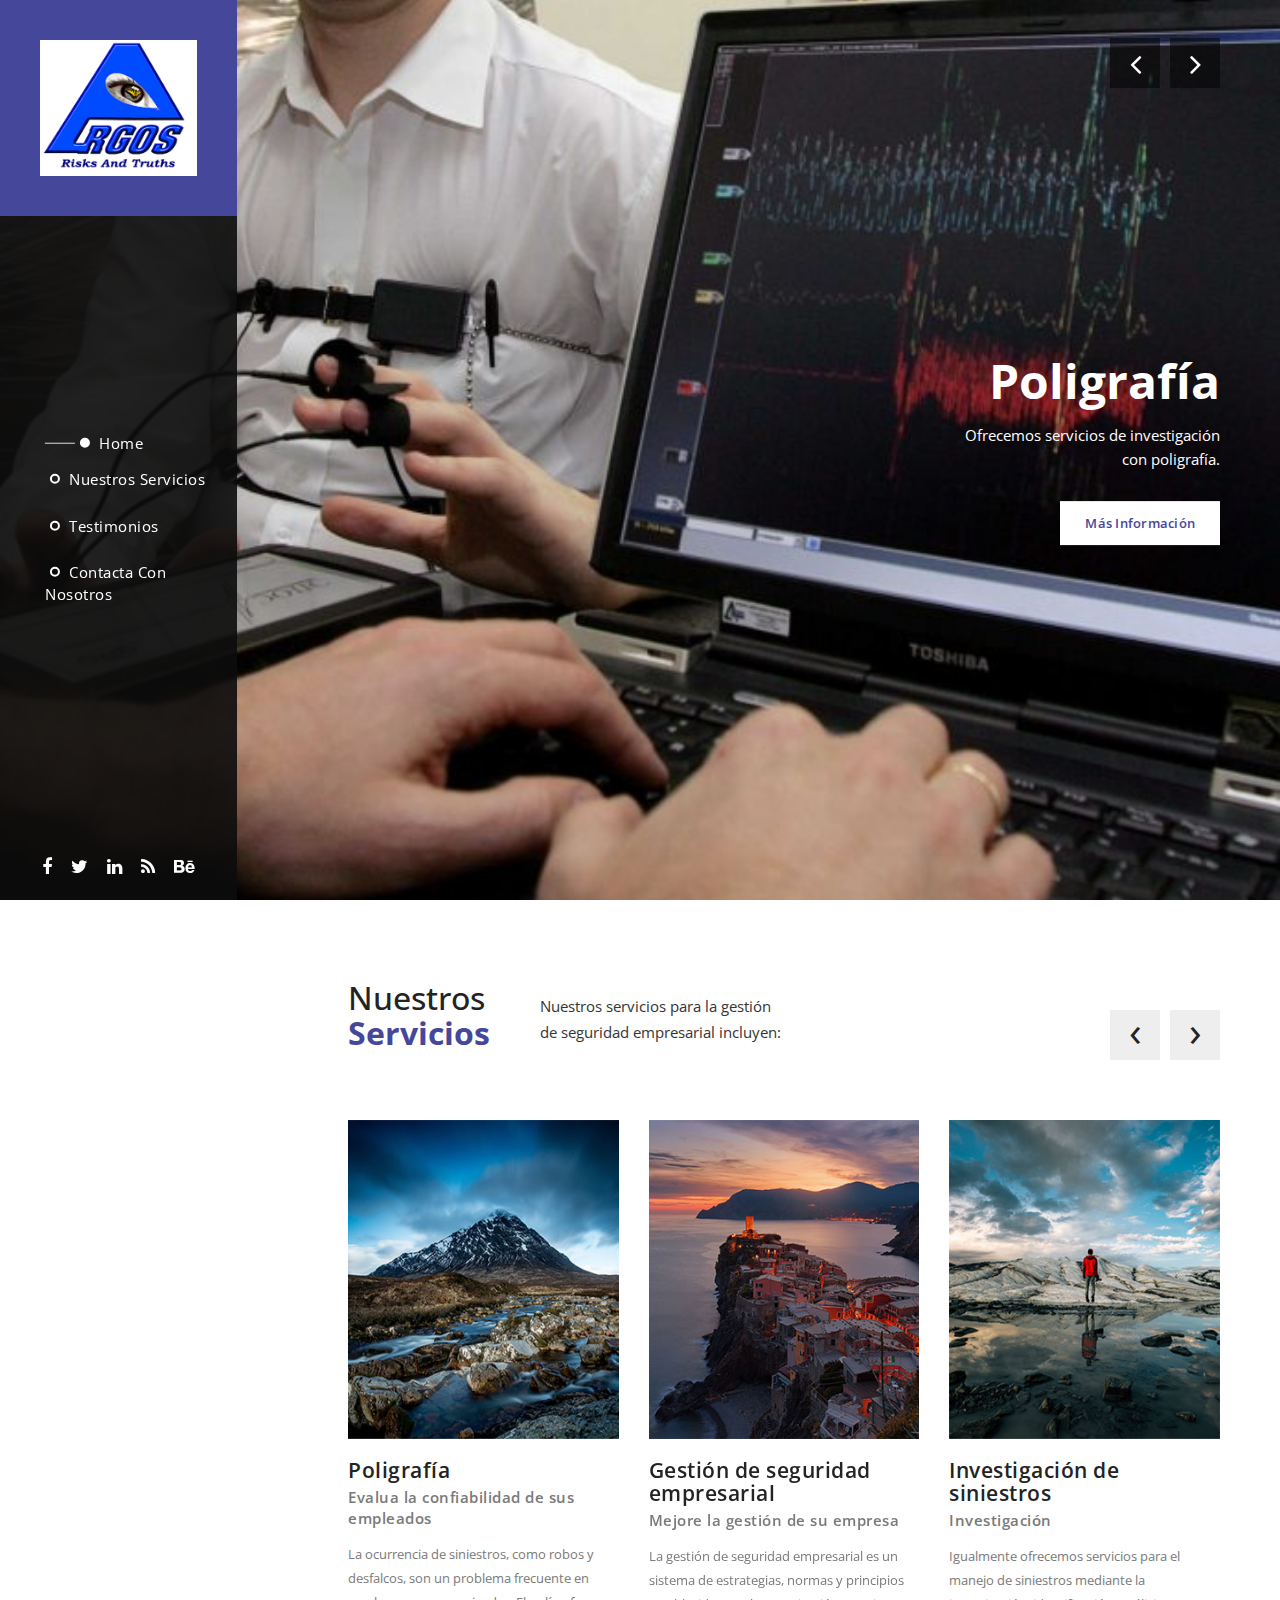
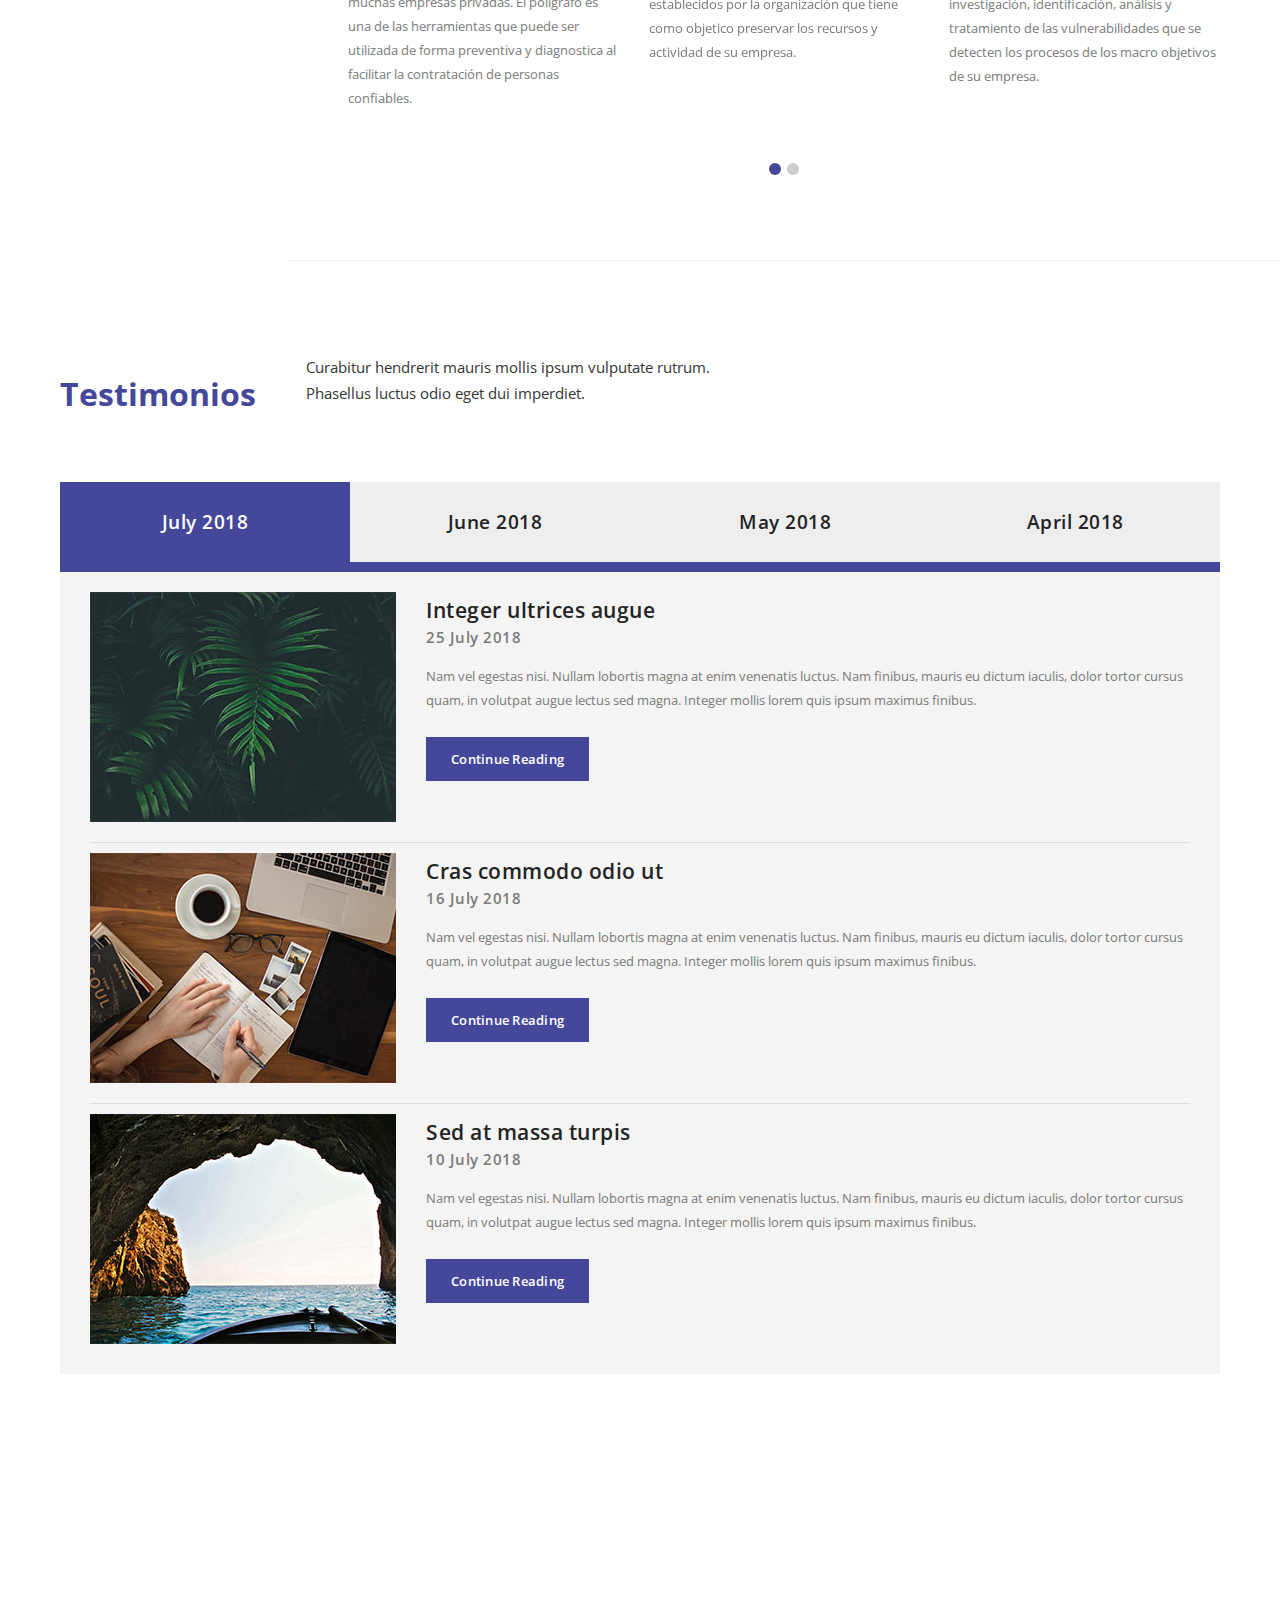
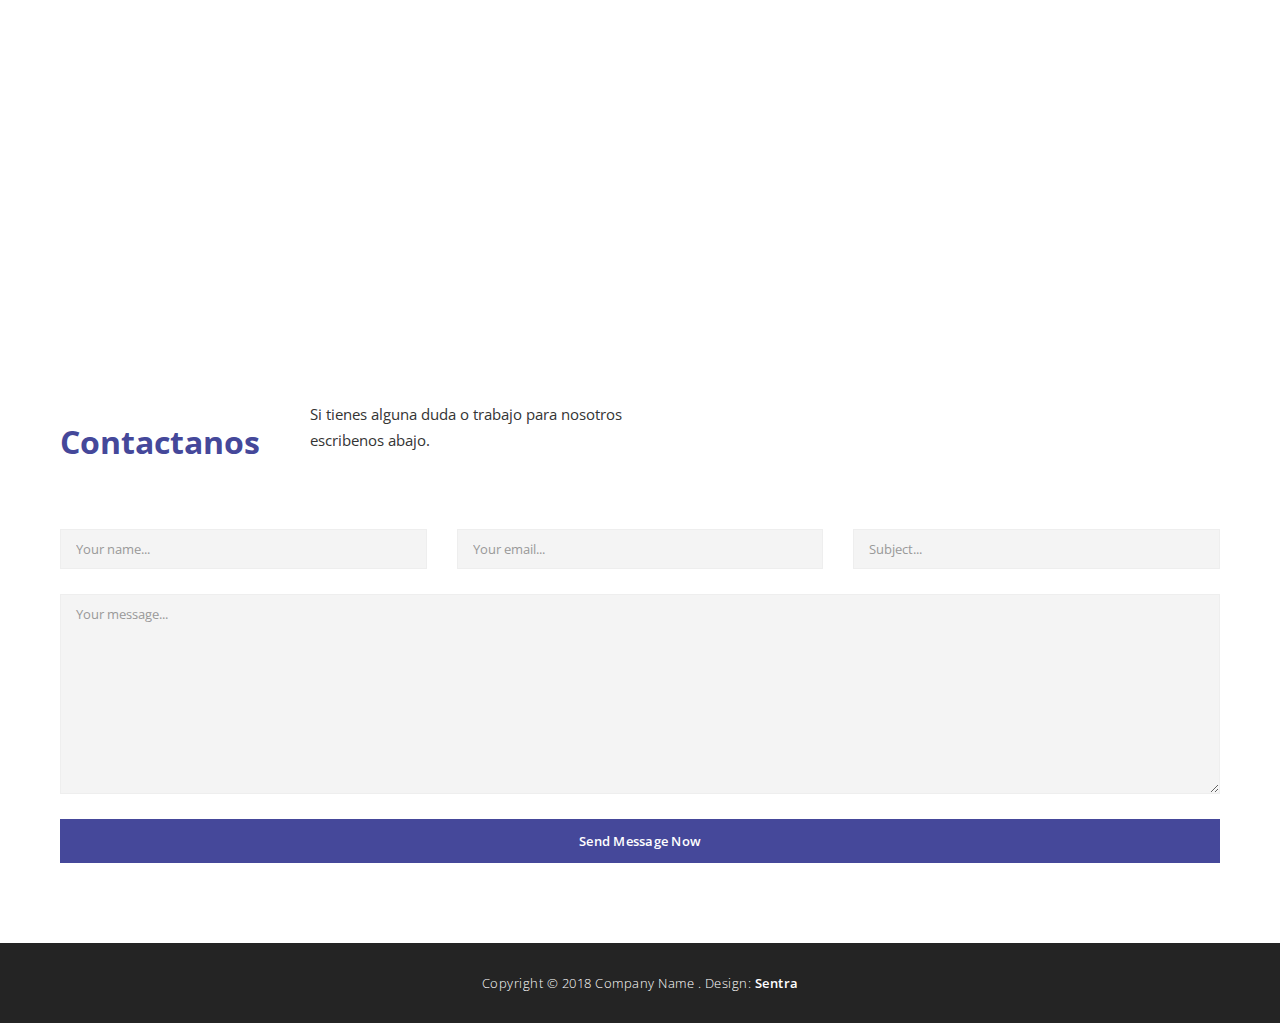
<file: index.html>
<!DOCTYPE html>
<html>
    <head>
        <meta charset="utf-8">
        <meta http-equiv="X-UA-Compatible" content="IE=edge,chrome=1">
        <title>Argos Panoptes</title>

<!--

The model I used for this site was found on: https://templatemo.com/tm-518-sentra

-->
        <meta name="description" content="">
        <meta name="viewport" content="width=device-width, initial-scale=1">
        <link rel="apple-touch-icon" href="apple-touch-icon.png">
        <link rel="stylesheet" href="css/bootstrap.min.css">
        <link rel="stylesheet" href="css/bootstrap-theme.min.css">
        <link rel="stylesheet" href="css/fontAwesome.css">
        <link rel="stylesheet" href="css/light-box.css">
        <link rel="stylesheet" href="css/owl-carousel.css">
        <link rel="stylesheet" href="css/templatemo-style.css">

        <link href="https://fonts.googleapis.com/css?family=Open+Sans:300,400,600,700,800" rel="stylesheet">

        <script src="js/vendor/modernizr-2.8.3-respond-1.4.2.min.js"></script>
    </head>

<body>

        <header class="nav-down responsive-nav hidden-lg hidden-md">
            <button type="button" id="nav-toggle" class="navbar-toggle" data-toggle="collapse" data-target="#main-nav">
                <span class="sr-only">Toggle navigation</span>
                <span class="icon-bar"></span>
                <span class="icon-bar"></span>
                <span class="icon-bar"></span>
            </button>
            <!--/.navbar-header-->
            <div id="main-nav" class="collapse navbar-collapse">
                <nav>
                    <ul class="nav navbar-nav">
                        <li><a href="#top">Home</a></li>
                        <li><a href="#featured">Nuestros servicios</a></li>
                        <li><a href="#blog">Nuestro portafolio</a></li>
                        <li><a href="#contact">Contactanos</a></li>
                    </ul>
                </nav>
            </div>
        </header>

        <div class="sidebar-navigation hidden-sm hidden-xs">
            <div class="logo">
                <img src="img/logok2.png" alt="Italian Trulli" class="img-responsivelogo">
            </div>
            <nav>
                <ul>
                        <a href="#top">
                            <span class="rect"></span>
                            <span class="circle"></span>
                            Home
                        </a>
                    </li>
                    <li>
                        <a href="#featured">
                            <span class="rect"></span>
                            <span class="circle"></span>
                            Nuestros servicios
                        </a>
                    </li>
                    <li>
                        <a href="#blog">
                            <span class="rect"></span>
                            <span class="circle"></span>
                            Testimonios
                        </a>
                    </li>
                    <li>
                        <a href="#contact">
                            <span class="rect"></span>
                            <span class="circle"></span>
                            Contacta con nosotros
                        </a>
                    </li>
                </ul>
            </nav>
            <ul class="social-icons">
                <li><a href="#"><i class="fa fa-facebook"></i></a></li>
                <li><a href="#"><i class="fa fa-twitter"></i></a></li>
                <li><a href="#"><i class="fa fa-linkedin"></i></a></li>
                <li><a href="#"><i class="fa fa-rss"></i></a></li>
                <li><a href="#"><i class="fa fa-behance"></i></a></li>
            </ul>
        </div>

        <!-- HOME SLIDER -->

        <div class="slider">
            <div class="Modern-Slider content-section" id="top">
                <!-- Item -->
                <div class="item item-1">
                    <div class="img-fill">
                    <div class="image"></div>
                    <div class="info">
                        <div>
                          <h1>Poligrafía</h1>
                          <p>Ofrecemos servicios de investigación
                          	<br>con poligrafía.</p>
                          <div class="white-button button">
                              <a href="#featured">Más información</a>
                          </div>
                        </div>
                        </div>
                    </div>
                </div>

                <!-- // Item -->
                <!-- Item -->
                <div class="item item-2">
                    <div class="img-fill">
                        <div class="image"></div>
                        <div class="info">
                        <div>
                          <h1>Gestión de seguridad empresarial</h1>
                          <p>Mejore la seguridad general de su empresa.</p>

                          <div class="white-button button">
                              <a href="#featured">Más información</a>
                          </div>
                        </div>
                        </div>
                    </div>
                </div>
                <!-- // Item -->
                <!-- Item -->
                <div class="item item-3">
                    <div class="img-fill">
                        <div class="image"></div>
                        <div class="info">
                        <div>
                          <h1>Investigación de<br>siniestros</h1>
                          <p>Le ayudamos a resolver <br>su caso.</p>

                          <div class="white-button button">
                              <a href="#featured">Learn More</a>
                          </div>
                        </div>
                        </div>
                    </div>
                </div>

                <div class="item item-4">
                    <div class="img-fill">
                        <div class="image"></div>
                        <div class="info">
                        <div>
                          <h1>Consultorías en<br>seguridad física</h1>
                          <p>Identifique vulnerabilidades<br>físicas y electrónicas.</p>

                          <div class="white-button button">
                              <a href="#featured">Learn More</a>
                          </div>
                        </div>
                        </div>
                    </div>
                </div>
                <!-- // Item -->
            </div>

        </div>


        <div class="page-content">
            <section id="featured" class="content-section">
                <div class="section-heading">
                    <h1>Nuestros<br><em>Servicios</em></h1>
                    <p>Nuestros servicios para la gestión
                    <br>de seguridad empresarial incluyen:</p>
                </div>
                <div class="section-content">
                    <div class="owl-carousel owl-theme">
                        <div class="item">
                            <div class="image">
                                <img src="img/featured_1.jpg" alt="">
                                <div class="featured-button button">
                                    <a href="#projects">Más información</a>
                                </div>
                            </div>
                            <div class="text-content">
                                <h4>Poligrafía</h4>
                                <span>Evalua la confiabilidad de sus empleados</span>
                                <p> La ocurrencia de siniestros, como robos y desfalcos, son un problema frecuente en muchas empresas privadas. El polígrafo es una de las herramientas que puede ser utilizada de forma preventiva y diagnostica al facilitar la contratación de personas confiables.</p>
                            </div>
                        </div>
                        <div class="item">
                            <div class="image">
                                <img src="img/featured_2.jpg" alt="">
                                <div class="featured-button button">
                                    <a href="#projects">Más información</a>
                                </div>
                            </div>
                            <div class="text-content">
                                <h4>Gestión de seguridad empresarial</h4>
                                <span>Mejore la gestión de su empresa</span>
                                <p> La gestión de seguridad empresarial es un sistema de estrategias, normas y principios establecidos por la organización que tiene como objetico preservar los recursos y actividad de su empresa.</p>
                            </div>
                        </div>
                        <div class="item">
                            <div class="image">
                                <img src="img/featured_3.jpg" alt="">
                                <div class="featured-button button">
                                    <a href="#projects">Más información</a>
                                </div>
                            </div>
                            <div class="text-content">
                                <h4>Investigación de siniestros</h4>
                                <span>Investigación</span>
                                <p>Igualmente ofrecemos servicios para el manejo de siniestros mediante la investigación, identificación, análisis y tratamiento de las vulnerabilidades que se detecten los procesos de los macro objetivos de su empresa.</p>
                            </div>
                        </div>
                        <div class="item">
                            <div class="image">
                                <img src="img/featured_3.jpg" alt="">
                                <div class="featured-button button">
                                    <a href="#projects">Más información</a>
                                </div>
                            </div>
                            <div class="text-content">
                                <h4>Consultorías en seguridad de planta</h4>
                                <span>Este más seguro</span>
                                <p>Consultorías relacionadas con la instalación de redes seguras, instalación de cámaras y detección de vulnerabilidades en la planta de su empresa.</p>
                            </div>
                        </div>

                        </div>
                    </div>
                </div>
            </section>

            <section id="blog" class="content-section">
                <div class="section-heading">
                    <h1><br><em>Testimonios</em></h1>
                    <p>Curabitur hendrerit mauris mollis ipsum vulputate rutrum.
                    <br>Phasellus luctus odio eget dui imperdiet.</p>
                </div>
                <div class="section-content">
                    <div class="tabs-content">
                        <div class="wrapper">
                            <ul class="tabs clearfix" data-tabgroup="first-tab-group">
                              <li><a href="#tab1" class="active">July 2018</a></li>
                              <li><a href="#tab2">June 2018</a></li>
                              <li><a href="#tab3">May 2018</a></li>
                              <li><a href="#tab4">April 2018</a></li>
                            </ul>
                            <section id="first-tab-group" class="tabgroup">
                                <div id="tab1">
                                    <ul>
                                        <li>
                                            <div class="item">
                                                <img src="img/blog_1.jpg" alt="">
                                                <div class="text-content">
                                                    <h4>Integer ultrices augue</h4>
                                                    <span>25 July 2018</span>
                                                    <p>Nam vel egestas nisi. Nullam lobortis magna at enim venenatis luctus. Nam finibus, mauris eu dictum iaculis, dolor tortor cursus quam, in volutpat augue lectus sed magna. Integer mollis lorem quis ipsum maximus finibus.</p>

                                                    <div class="accent-button button">
                                                        <a href="#contact">Continue Reading</a>
                                                    </div>
                                                </div>
                                            </div>
                                        </li>
                                        <li>
                                            <div class="item">
                                                <img src="img/blog_2.jpg" alt="">
                                                <div class="text-content">
                                                    <h4>Cras commodo odio ut</h4>
                                                    <span>16 July 2018</span>
                                                    <p>Nam vel egestas nisi. Nullam lobortis magna at enim venenatis luctus. Nam finibus, mauris eu dictum iaculis, dolor tortor cursus quam, in volutpat augue lectus sed magna. Integer mollis lorem quis ipsum maximus finibus.</p>

                                                    <div class="accent-button button">
                                                        <a href="#contact">Continue Reading</a>
                                                    </div>
                                                </div>
                                            </div>
                                        </li>
                                        <li>
                                            <div class="item">
                                                <img src="img/blog_3.jpg" alt="">
                                                <div class="text-content">
                                                    <h4>Sed at massa turpis</h4>
                                                    <span>10 July 2018</span>
                                                    <p>Nam vel egestas nisi. Nullam lobortis magna at enim venenatis luctus. Nam finibus, mauris eu dictum iaculis, dolor tortor cursus quam, in volutpat augue lectus sed magna. Integer mollis lorem quis ipsum maximus finibus.</p>

                                                    <div class="accent-button button">
                                                        <a href="#contact">Continue Reading</a>
                                                    </div>
                                                </div>
                                            </div>
                                        </li>
                                    </ul>
                                </div>
                                <div id="tab2">
                                    <ul>
                                        <li>
                                            <div class="item">
                                                <img src="img/blog_3.jpg" alt="">
                                                <div class="text-content">
                                                    <h4>Sed at massa turpis</h4>
                                                    <span>30 June 2018</span>
                                                    <p>Nam vel egestas nisi. Nullam lobortis magna at enim venenatis luctus. Nam finibus, mauris eu dictum iaculis, dolor tortor cursus quam, in volutpat augue lectus sed magna. Integer mollis lorem quis ipsum maximus finibus.</p>

                                                    <div class="accent-button button">
                                                        <a href="#contact">Continue Reading</a>
                                                    </div>
                                                </div>
                                            </div>
                                        </li>
                                        <li>
                                            <div class="item">
                                                <img src="img/blog_1.jpg" alt="">
                                                <div class="text-content">
                                                    <h4>Lorem ipsum dolor sit</h4>
                                                    <span>24 June 2018</span>
                                                    <p>Nam vel egestas nisi. Nullam lobortis magna at enim venenatis luctus. Nam finibus, mauris eu dictum iaculis, dolor tortor cursus quam, in volutpat augue lectus sed magna. Integer mollis lorem quis ipsum maximus finibus.</p>

                                                    <div class="accent-button button">
                                                        <a href="#contact">Continue Reading</a>
                                                    </div>
                                                </div>
                                            </div>
                                        </li>
                                        <li>
                                            <div class="item">
                                                <img src="img/blog_2.jpg" alt="">
                                                <div class="text-content">
                                                    <h4>Cras commodo odio ut</h4>
                                                    <span>12 June 2018</span>
                                                    <p>Nam vel egestas nisi. Nullam lobortis magna at enim venenatis luctus. Nam finibus, mauris eu dictum iaculis, dolor tortor cursus quam, in volutpat augue lectus sed magna. Integer mollis lorem quis ipsum maximus finibus.</p>

                                                    <div class="accent-button button">
                                                        <a href="#contact">Continue Reading</a>
                                                    </div>
                                                </div>
                                            </div>
                                        </li>
                                    </ul>
                                </div>
                                <div id="tab3">
                                    <ul>
                                        <li>
                                            <div class="item">
                                                <img src="img/blog_2.jpg" alt="">
                                                <div class="text-content">
                                                    <h4>Cras commodo odio ut</h4>
                                                    <span>26 May 2018</span>
                                                    <p>Nam vel egestas nisi. Nullam lobortis magna at enim venenatis luctus. Nam finibus, mauris eu dictum iaculis, dolor tortor cursus quam, in volutpat augue lectus sed magna. Integer mollis lorem quis ipsum maximus finibus.</p>

                                                    <div class="accent-button button">
                                                        <a href="#contact">Continue Reading</a>
                                                    </div>
                                                </div>
                                            </div>
                                        </li>
                                        <li>
                                            <div class="item">
                                                <img src="img/blog_1.jpg" alt="">
                                                <div class="text-content">
                                                    <h4>Lorem ipsum dolor sit</h4>
                                                    <span>22 May 2018</span>
                                                    <p>Nam vel egestas nisi. Nullam lobortis magna at enim venenatis luctus. Nam finibus, mauris eu dictum iaculis, dolor tortor cursus quam, in volutpat augue lectus sed magna. Integer mollis lorem quis ipsum maximus finibus.</p>

                                                    <div class="accent-button button">
                                                        <a href="#contact">Continue Reading</a>
                                                    </div>
                                                </div>
                                            </div>
                                        </li>
                                        <li>
                                            <div class="item">
                                                <img src="img/blog_3.jpg" alt="">
                                                <div class="text-content">
                                                    <h4>Integer ultrices augue</h4>
                                                    <span>8 May 2018</span>
                                                    <p>Nam vel egestas nisi. Nullam lobortis magna at enim venenatis luctus. Nam finibus, mauris eu dictum iaculis, dolor tortor cursus quam, in volutpat augue lectus sed magna. Integer mollis lorem quis ipsum maximus finibus.</p>

                                                    <div class="accent-button button">
                                                        <a href="#contact">Continue Reading</a>
                                                    </div>
                                                </div>
                                            </div>
                                        </li>
                                    </ul>
                                </div>
                                <div id="tab4">
                                    <ul>
                                        <li>
                                            <div class="item">
                                                <img src="img/blog_1.jpg" alt="">
                                                <div class="text-content">
                                                    <h4>Lorem ipsum dolor sit</h4>
                                                    <span>26 April 2018</span>
                                                    <p>Nam vel egestas nisi. Nullam lobortis magna at enim venenatis luctus. Nam finibus, mauris eu dictum iaculis, dolor tortor cursus quam, in volutpat augue lectus sed magna. Integer mollis lorem quis ipsum maximus finibus.</p>

                                                    <div class="accent-button button">
                                                        <a href="#contact">Continue Reading</a>
                                                    </div>
                                                </div>
                                            </div>
                                        </li>
                                        <li>
                                            <div class="item">
                                                <img src="img/blog_3.jpg" alt="">
                                                <div class="text-content">
                                                    <h4>Integer ultrices augue eu</h4>
                                                    <span>24 April 2018</span>
                                                    <p>Nam vel egestas nisi. Nullam lobortis magna at enim venenatis luctus. Nam finibus, mauris eu dictum iaculis, dolor tortor cursus quam, in volutpat augue lectus sed magna. Integer mollis lorem quis ipsum maximus finibus.</p>

                                                    <div class="accent-button button">
                                                        <a href="#contact">Continue Reading</a>
                                                    </div>
                                                </div>
                                            </div>
                                        </li>
                                        <li>
                                            <div class="item">
                                                <img src="img/blog_2.jpg" alt="">
                                                <div class="text-content">
                                                    <h4>Cras commodo odio ut</h4>
                                                    <span>20 April 2018</span>
                                                    <p>Nam vel egestas nisi. Nullam lobortis magna at enim venenatis luctus. Nam finibus, mauris eu dictum iaculis, dolor tortor cursus quam, in volutpat augue lectus sed magna. Integer mollis lorem quis ipsum maximus finibus.</p>

                                                    <div class="accent-button button">
                                                        <a href="#contact">Continue Reading</a>
                                                    </div>
                                                </div>
                                            </div>
                                        </li>
                                    </ul>
                                </div>
                            </section>
                        </div>
                    </div>
                </div>
            </section>
            <section id="contact" class="content-section">
                <div id="map">

                	<!-- How to change your own map point
                           1. Go to Google Maps
                           2. Click on your location point
                           3. Click "Share" and choose "Embed map" tab
                           4. Copy only URL and paste it within the src="" field below
                    -->
                    <iframe src="https://www.google.com/maps/embed?pb=!1m18!1m12!1m3!1d3976.80902969497!2d-74.08527241779409!3d4.6281135307217545!2m3!1f0!2f0!3f0!3m2!1i1024!2i768!4f13.1!3m3!1m2!1s0x8e3f9bd61b067c2f%3A0x85cc2f079e6d3540!2sCra.+32+%2325a-99%2C+Bogot%C3%A1!5e0!3m2!1ses!2sco!4v1547082900151" width="600" height="450" frameborder="0" style="border:0" allowfullscreen></iframe>
                </div>
                <div id="contact-content">
                    <div class="section-heading">
                        <h1><br><em>Contactanos</em></h1>
                        <p>Si tienes alguna duda o trabajo para nosotros
                        <br>escribenos abajo.</p>

                    </div>
                    <div class="section-content">
                        <form id="contact" action="#" method="post">
                            <div class="row">
                                <div class="col-md-4">
                                  <fieldset>
                                    <input name="name" type="text" class="form-control" id="name" placeholder="Your name..." required="">
                                  </fieldset>
                                </div>
                                <div class="col-md-4">
                                  <fieldset>
                                    <input name="email" type="email" class="form-control" id="email" placeholder="Your email..." required="">
                                  </fieldset>
                                </div>
                                 <div class="col-md-4">
                                  <fieldset>
                                    <input name="subject" type="text" class="form-control" id="subject" placeholder="Subject..." required="">
                                  </fieldset>
                                </div>
                                <div class="col-md-12">
                                  <fieldset>
                                    <textarea name="message" rows="6" class="form-control" id="message" placeholder="Your message..." required=""></textarea>
                                  </fieldset>
                                </div>
                                <div class="col-md-12">
                                  <fieldset>
                                    <button type="submit" id="form-submit" class="btn">Send Message Now</button>
                                  </fieldset>
                                </div>
                            </div>
                        </form>
                    </div>
                </div>
            </section>
            <section class="footer">
                <p>Copyright &copy; 2018 Company Name

                . Design: <a rel="nofollow noopener" href="https://templatemo.com/tm-518-sentra" title="Sentra by templatemo">Sentra</a></p>
            </section>
        </div>

    <script src="https://ajax.googleapis.com/ajax/libs/jquery/1.11.2/jquery.min.js"></script>
    <script>window.jQuery || document.write('<script src="js/vendor/jquery-1.11.2.min.js"><\/script>')</script>

    <script src="js/vendor/bootstrap.min.js"></script>

    <script src="js/plugins.js"></script>
    <script src="js/main.js"></script>

    <script>
        // Hide Header on on scroll down
        var didScroll;
        var lastScrollTop = 0;
        var delta = 5;
        var navbarHeight = $('header').outerHeight();

        $(window).scroll(function(event){
            didScroll = true;
        });

        setInterval(function() {
            if (didScroll) {
                hasScrolled();
                didScroll = false;
            }
        }, 250);

        function hasScrolled() {
            var st = $(this).scrollTop();

            // Make sure they scroll more than delta
            if(Math.abs(lastScrollTop - st) <= delta)
                return;

            // If they scrolled down and are past the navbar, add class .nav-up.
            // This is necessary so you never see what is "behind" the navbar.
            if (st > lastScrollTop && st > navbarHeight){
                // Scroll Down
                $('header').removeClass('nav-down').addClass('nav-up');
            } else {
                // Scroll Up
                if(st + $(window).height() < $(document).height()) {
                    $('header').removeClass('nav-up').addClass('nav-down');
                }
            }

            lastScrollTop = st;
        }
    </script>

    <script src="http://ajax.googleapis.com/ajax/libs/jquery/1.10.2/jquery.min.js" type="text/javascript"></script>

</body>
</html>
</file>
<file: css/light-box.css>
/* LIGHT BOX */

body:after {
  content: url(../img/close.png) url(../img/loading.gif) url(../img/prev.png) url(../img/next.png);
  display: none;
}

body.lb-disable-scrolling {
  overflow: hidden;
}

.lightboxOverlay {
  position: absolute;
  top: 0;
  left: 0;
  z-index: 99999;
  background-color: black;
  filter: progid:DXImageTransform.Microsoft.Alpha(Opacity=80);
  opacity: 0.8;
  display: none;
}

.lightbox {
  position: absolute;
  margin-top: 0%;
  left: 0;
  width: 100%;
  z-index: 100000;
  text-align: center;
  line-height: 0;
  font-weight: normal;
}

.lightbox .lb-image {
  display: block;
  height: auto;
  max-width: inherit;
  max-height: none;
  border-radius: 5px;

  /* Image border */
  border: 10px solid white;
}

.lightbox a img {
  border: none;
}

.lb-outerContainer {
  position: relative;
  *zoom: 1;
  width: 250px;
  height: 250px;
  margin: 0 auto;
  border-radius: 4px;

  /* Background color behind image.
     This is visible during transitions. */
  background-color: white;
}

.lb-outerContainer:after {
  content: "";
  display: table;
  clear: both;
}

.lb-loader {
  position: absolute;
  top: 43%;
  left: 0;
  height: 25%;
  width: 100%;
  text-align: center;
  line-height: 0;
}

.lb-cancel {
  display: block;
  width: 32px;
  height: 32px;
  margin: 0 auto;
  background: url(../img/loading.gif) no-repeat;
}

.lb-nav {
  position: absolute;
  top: 0;
  left: 0;
  height: 100%;
  width: 100%;
  z-index: 10;
}

.lb-container > .nav {
  left: 0;
}

.lb-nav a {
  outline: none;
  background-image: url('[data-uri]');
}

.lb-prev, .lb-next {
  height: 100%;
  cursor: pointer;
  display: block;
}

.lb-nav a.lb-prev {
  width: 34%;
  left: 0;
  float: left;
  background: url(../img/prev.png) left 48% no-repeat;
  filter: progid:DXImageTransform.Microsoft.Alpha(Opacity=0);
  opacity: 0;
  -webkit-transition: opacity 0.6s;
  -moz-transition: opacity 0.6s;
  -o-transition: opacity 0.6s;
  transition: opacity 0.6s;
}

.lb-nav a.lb-prev:hover {
  filter: progid:DXImageTransform.Microsoft.Alpha(Opacity=100);
  opacity: 1;
}

.lb-nav a.lb-next {
  width: 64%;
  right: 0;
  float: right;
  background: url(../img/next.png) right 48% no-repeat;
  filter: progid:DXImageTransform.Microsoft.Alpha(Opacity=0);
  opacity: 0;
  -webkit-transition: opacity 0.6s;
  -moz-transition: opacity 0.6s;
  -o-transition: opacity 0.6s;
  transition: opacity 0.6s;
}

.lb-nav a.lb-next:hover {
  filter: progid:DXImageTransform.Microsoft.Alpha(Opacity=100);
  opacity: 1;
}

.lb-dataContainer {
  margin: 0 auto;
  padding-top: 5px;
  *zoom: 1;
  width: 100%;
  -moz-border-radius-bottomleft: 4px;
  -webkit-border-bottom-left-radius: 4px;
  border-bottom-left-radius: 4px;
  -moz-border-radius-bottomright: 4px;
  -webkit-border-bottom-right-radius: 4px;
  border-bottom-right-radius: 4px;
}

.lb-dataContainer:after {
  content: "";
  display: table;
  clear: both;
}

.lb-data {
  padding: 0 4px;
  color: #ccc;
}

.lb-data .lb-details {
  width: 85%;
  float: left;
  text-align: left;
  line-height: 1.1em;
}

.lb-data .lb-caption {
  font-size: 13px;
  font-weight: bold;
  line-height: 1em;
}

.lb-data .lb-caption a {
  color: #4ae;
}

.lb-data .lb-number {
  margin-top: 15px;
  display: block;
  clear: left;
  padding-bottom: 1em;
  font-size: 13px;
  color: #999999;
}

.lb-data .lb-close {
  display: block;
  float: right;
  width: 30px;
  height: 30px;
  background: url(../img/close.png) top right no-repeat;
  text-align: right;
  outline: none;
  filter: progid:DXImageTransform.Microsoft.Alpha(Opacity=70);
  opacity: 0.7;
  -webkit-transition: opacity 0.2s;
  -moz-transition: opacity 0.2s;
  -o-transition: opacity 0.2s;
  transition: opacity 0.2s;
}

.lb-data .lb-close:hover {
  cursor: pointer;
  filter: progid:DXImageTransform.Microsoft.Alpha(Opacity=100);
  opacity: 1;
}
</file>
<file: css/owl-carousel.css>
/**
 * Owl Carousel v2.3.1
 * Copyright 2013-2018 David Deutsch
 * Licensed under: SEE LICENSE IN https://github.com/OwlCarousel2/OwlCarousel2/blob/master/LICENSE
 */
/*
 *  Owl Carousel - Core
 */
.owl-carousel {
  display: none;
  width: 100%;
  -webkit-tap-highlight-color: transparent;
  /* position relative and z-index fix webkit rendering fonts issue */
  position: relative;
  z-index: 1; }
  .owl-carousel .owl-stage {
    position: relative;
    -ms-touch-action: pan-Y;
    touch-action: manipulation;
    -moz-backface-visibility: hidden;
    /* fix firefox animation glitch */ }
  .owl-carousel .owl-stage:after {
    content: ".";
    display: block;
    clear: both;
    visibility: hidden;
    line-height: 0;
    height: 0; }
  .owl-carousel .owl-stage-outer {
    position: relative;
    overflow: hidden;
    /* fix for flashing background */
    -webkit-transform: translate3d(0px, 0px, 0px); }
  .owl-carousel .owl-wrapper,
  .owl-carousel .owl-item {
    -webkit-backface-visibility: hidden;
    -moz-backface-visibility: hidden;
    -ms-backface-visibility: hidden;
    -webkit-transform: translate3d(0, 0, 0);
    -moz-transform: translate3d(0, 0, 0);
    -ms-transform: translate3d(0, 0, 0); }
  .owl-carousel .owl-item {
    position: relative;
    min-height: 1px;
    float: left;
    -webkit-backface-visibility: hidden;
    -webkit-tap-highlight-color: transparent;
    -webkit-touch-callout: none; }
  .owl-carousel .owl-item img {
    display: block;
    width: 100%; }
  .owl-carousel .owl-nav.disabled,
  .owl-carousel .owl-dots.disabled {
    display: none; }
  .owl-carousel .owl-nav .owl-prev,
  .owl-carousel .owl-nav .owl-next,
  .owl-carousel .owl-dot {
    cursor: pointer;
    cursor: hand;
    -webkit-user-select: none;
    -khtml-user-select: none;
    -moz-user-select: none;
    -ms-user-select: none;
    user-select: none; }
  .owl-carousel .owl-nav button.owl-prev,
  .owl-carousel .owl-nav button.owl-next,
  .owl-carousel button.owl-dot {
    background: none;
    color: inherit;
    border: none;
    padding: 0 !important;
    font: inherit; }
  .owl-carousel.owl-loaded {
    display: block; }
  .owl-carousel.owl-loading {
    opacity: 0;
    display: block; }
  .owl-carousel.owl-hidden {
    opacity: 0; }
  .owl-carousel.owl-refresh .owl-item {
    visibility: hidden; }
  .owl-carousel.owl-drag .owl-item {
    -ms-touch-action: none;
        touch-action: none;
    -webkit-user-select: none;
    -moz-user-select: none;
    -ms-user-select: none;
    user-select: none; }
  .owl-carousel.owl-grab {
    cursor: move;
    cursor: grab; }
  .owl-carousel.owl-rtl {
    direction: rtl; }
  .owl-carousel.owl-rtl .owl-item {
    float: right; }

/* No Js */
.no-js .owl-carousel {
  display: block; }

/*
 *  Owl Carousel - Animate Plugin
 */
.owl-carousel .animated {
  animation-duration: 1000ms;
  animation-fill-mode: both; }

.owl-carousel .owl-animated-in {
  z-index: 0; }

.owl-carousel .owl-animated-out {
  z-index: 1; }

.owl-carousel .fadeOut {
  animation-name: fadeOut; }

@keyframes fadeOut {
  0% {
    opacity: 1; }
  100% {
    opacity: 0; } }

/*
 * 	Owl Carousel - Auto Height Plugin
 */
.owl-height {
  transition: height 500ms ease-in-out; }

/*
 * 	Owl Carousel - Lazy Load Plugin
 */
.owl-carousel .owl-item .owl-lazy {
  opacity: 0;
  transition: opacity 400ms ease; }

.owl-carousel .owl-item img.owl-lazy {
  transform-style: preserve-3d; }

/*
 * 	Owl Carousel - Video Plugin
 */
.owl-carousel .owl-video-wrapper {
  position: relative;
  height: 100%;
  background: #000; }

.owl-carousel .owl-video-play-icon {
  position: absolute;
  height: 80px;
  width: 80px;
  left: 50%;
  top: 50%;
  margin-left: -40px;
  margin-top: -40px;
  background: url("owl.video.play.png") no-repeat;
  cursor: pointer;
  z-index: 1;
  -webkit-backface-visibility: hidden;
  transition: transform 100ms ease; }

.owl-carousel .owl-video-play-icon:hover {
  -ms-transform: scale(1.3, 1.3);
      transform: scale(1.3, 1.3); }

.owl-carousel .owl-video-playing .owl-video-tn,
.owl-carousel .owl-video-playing .owl-video-play-icon {
  display: none; }

.owl-carousel .owl-video-tn {
  opacity: 0;
  height: 100%;
  background-position: center center;
  background-repeat: no-repeat;
  background-size: contain;
  transition: opacity 400ms ease; }

.owl-carousel .owl-video-frame {
  position: relative;
  z-index: 1;
  height: 100%;
  width: 100%; }
</file>
<file: css/templatemo-style.css>
/* 

Sentra Template

https://templatemo.com/tm-518-sentra

*/

body {
  font-family: 'Open Sans', sans-serif;
}

p {
  font-size: 13px;
  color: #7a7a7a;
  line-height: 24px;
}

.white-line {
  color: white;
  position: absolute;
  width: 80%;
  line-height: 100px;
  padding-left: 10px;
  text-align: center;
}


.img-responsivelogo {
  position: relative;
  max-width: 100%;
  height: auto;
  padding: 20px;
}

.page-content {
  width: 77.5%;
  float: right;
}

.content-section {
  padding-top: 80px;
  position: relative;
  width: 100%;
  display: inline-block;
  height: auto;
  left: 50%;
  text-align: center;
  -webkit-transform: translateX(-50%);
  -moz-transform: translateX(-50%);
  -ms-transform: translateX(-50%);
  -o-transform: translateX(-50%);
  transform: translateX(-50%);
}

.section-heading {
  text-align: left;
  position: relative;
  margin-bottom: 60px;
}

.section-heading h1 {
  margin-top: 0px;
  font-size: 32px;
  color: #232323;
  display: inline-block;
  margin-right: 50px;
}

.section-heading em {
  font-style: normal;
  font-weight: 700;
  color: #45489a;
}

.section-heading p {
  display: inline-block;
  font-size: 15px;
  line-height: 26px;
  color: #343434;
  position: absolute;
  top: 12.5px;
}

.white-button a {
  font-size: 13px;
  font-weight: 600;
  color: #45489a;
  text-transform: capitalize;
  background-color: #fff;
  display: inline-block;
  height: 44px;
  line-height: 44px;
  padding: 0px 25px;
  letter-spacing: 0.25px;
  text-decoration: none;
  transition: all 0.3s;
}

.white-button a:hover {
  background-color: #45489a;
  color: #fff;
}

.accent-button a {
  font-size: 13px;
  font-weight: 600;
  color: #fff;
  text-transform: capitalize;
  background-color: #45489a;
  display: inline-block;
  height: 44px;
  line-height: 44px;
  padding: 0px 25px;
  letter-spacing: 0.25px;
  text-decoration: none;
  transition: all 0.3s;
}

.accent-button a:hover {
  background-color: #fff;
  color: #45489a;
}

header {
    position: fixed;
    top: 0;
    transition: top 0.3s ease-in-out;
    width: 100%;
}

.nav-up {
    top: -75px;
}

/* Responsive Navigation */

.responsive-nav {
  position: fixed;
  z-index: 10;
  width: 100%;
  height: 80px;
  background-color: rgba(250,250,250,.95);
  box-shadow: 0px 5px 15px rgba(0,0,0,0.2);
}

.navbar-toggle {
  position: absolute;
  top: 40%;
  left: 50%;
  display: inline-block;
  -webkit-transform: translateX(-50%) translateY(-50%);
  -moz-transform: translateX(-50%) translateY(-50%);
  -ms-transform: translateX(-50%) translateY(-50%);
  -o-transform: translateX(-50%) translateY(-50%);
  transform: translateX(-50%) translateY(-50%);
}

.navbar-nav {
  margin: 0;
  border: none;
}

#main-nav ul {
  text-align: center;
  background-color: rgba(0,0,0,0.9);
  margin-top: 59px;
  width: 100%;
}
#main-nav ul li {
  margin: 15px 0px;
}
#main-nav ul li:hover {
  background-color: transparent;
}
#main-nav ul li a {
  font-size: 15px;
  text-transform: capitalize;
  color: #fff;
  box-shadow: none;
  border: none;
}

#main-nav ul li a:hover {
  opacity: 0.5;
  background-color: transparent;
}

.navbar-toggle span {
  background-color: #232323;
}


/* Sidebar Style */

.sidebar-navigation {
  width: 18.5%;
  float: left;
  height: 100%;
  position: absolute;
  background-color: rgba(12,12,12,0.9);
  z-index: 10;
}


.sidebar-navigation .logo {
  position: absolute;
  width: 100%;
  height: auto;
  line-height: 100px;
  background-color: #45489a;
  padding: 20px;
  text-align: center;
}

.sidebar-navigation .logo a {
  text-decoration: none;
  color: #fff;
  font-size: 20px;
  font-weight: 700;
  text-transform: uppercase;
  letter-spacing: 0.5px;
  height: 100px;
  width: 100%;
  display: inline-block;
  border: 1px solid rgba(250,250,250,0.5);
}

.subtitle{
	font-size: 70px;
}

.sidebar-navigation .logo em {
  font-style: normal;
  font-weight: 300;
}

.sidebar-navigation nav {
  position: relative;
  top: 60%;
  left: 60%;
  -webkit-transform: translateX(-60%) translateY(-60%);
  -moz-transform: translateX(-60%) translateY(-60%);
  -ms-transform: translateX(-60%) translateY(-60%);
  -o-transform: translateX(-60%) translateY(-60%);
  transform: translateX(-60%) translateY(-60%);
}

.sidebar-navigation ul {
  margin-left: 45px;
  list-style: none;
  padding: 0;
}
.sidebar-navigation li{
  padding: 10px 0;
}
.sidebar-navigation span{
  display: inline-block;
  position:relative;
}
.sidebar-navigation nav a{
  display: inline-block;
  color: #fff;
  margin-top: 5px;
  text-decoration: none!important;
  font-size: 15px;
  letter-spacing: 0.5px;
  text-transform: capitalize;
}
.circle{
  margin-right: 5px;
  height: 10px;
  width: 10px;
  left: 0px;
  top: -1px;
  border-radius: 50%;
  background-color: transparent;
  border: 2px solid #fff;
  transition: all 0.3s;
}
.rect{
  height: 1px;
  width: 0px;
  left: 0;
  bottom: 5.5px;
  background-color: #fff;
  -webkit-transition: -webkit-transform 0.1s, width 0.6s;
  -moz-transition: -webkit-transform 0.1s, width 0.6s;
  transition: transform 0.1s, width 0.6s;
}
.sidebar-navigation nav a:focus {
  color: #fff;
}
.sidebar-navigation nav a:hover, nav .active-section {
  color: #fff;
}
.sidebar-navigation nav a:hover span, nav .active-section span{
  background-color: #ddd;
}
.sidebar-navigation nav .active-section .rect{
  width: 30px;
}
.sidebar-navigation nav .active-section .circle{
  background-color: #fff;
}

.sidebar-navigation .social-icons {
  position: absolute;
  width: 100%;  
  bottom: 10px;
  padding: 0;
  margin: 0;
  text-align: center;
}

.sidebar-navigation .social-icons li {
  display: inline-block;
  margin-right: 15px;
  margin-top: 0px;
  margin-bottom: 0px;
}
.sidebar-navigation .social-icons li:last-child {
  margin-right: 0px;
}

.sidebar-navigation .social-icons li a {
  font-size: 18px;
  color: #fff;
  transition: all 0.5s;
}

.sidebar-navigation .social-icons li a:hover {
  color: #45489a;
}


/* Slider Style */

.slider .content-section {
  padding-top: 0px;
  min-width: 100%;
  min-height: 100vh;
  width: 100%;
  height: 100vh;
  text-align: center;
}

.slider p a {
	color: #FFF;
}
.slider p a:hover {
	color: #FF0;
	text-decoration: none;
}

/*Cambia titulos del slider principal*/
.Modern-Slider .info {
  text-align: right;
  position: absolute;
  z-index: 10;
  top: 50%;
  right: 60px;
  -webkit-transform: translateY(-50%);
  -moz-transform: translateY(-50%);
  -ms-transform: translateY(-50%);
  -o-transform: translateY(-50%);
  transform: translateY(-50%);
  display: inline-block;
}

.Modern-Slider .info h1 {
  margin-top: 0px;
  margin-bottom: 15px;
  font-size: 48px;
  color: #fff;
  font-weight: 700;
}

.Modern-Slider .info p {
  font-size: 15px;
  color: #fff;
}

.Modern-Slider .info .white-button {
  margin-top: 30px;
}

.Modern-Slider .info .white-button a:focus {
  outline: none;
}

.Modern-Slider .slick-dots {
  opacity: 0;
}

.Modern-Slider .NextArrow{
  outline: none;
  display: none;
  position:absolute;
  top:60px;
  right:60px;
  width:50px;
  height:50px;
  background:rgba(0,0,0,.50);
  border:0 none;
  margin-top:-22.5px;
  text-align:center;
  font:32px/50px FontAwesome;
  color:#FFF;
  z-index:5;
}

.Modern-Slider .NextArrow:before{content:'\f105';}

.Modern-Slider .PrevArrow{
  outline: none;
  position:absolute;
  top:60px;
  right: 120px;
  width:50px;
  height:50px;
  background:rgba(0,0,0,.50);
  border:0 none;
  margin-top:-22.5px;
  text-align:center;
  font:32px/50px FontAwesome;
  color:#FFF;
  z-index:5;
}
/*Big background images*/
.Modern-Slider .item .image {
  width: 100%;
  height: 100vh;
  background-position: center center;
  background-size: cover;
  display: block;
  padding-right: 80px;
}

/*Background images*/

.Modern-Slider .item-1 .image {
  background-image: url(../img/slide_1.jpg);
}

.Modern-Slider .item-2 .image {
  background-image: url(../img/slide_2.jpg);
}

.Modern-Slider .item-3 .image {
  background-image: url(../img/slide_3.jpg);
}

.Modern-Slider .item-4 .image {
  background-image: url(../img/slide_4.jpg);
}

/*Images animation*/

.Modern-Slider .PrevArrow:before{content:'\f104';}

.Modern-Slider .item .image {
  animation: zoomin 12s ease-in-out infinite alternate;
  -webkit-animation: zoomin 12s ease-in-out infinite alternate;
}

@keyframes zoomin {
    0% {-webkit-transform: scale(1);}
    100% {-webkit-transform: scale(1.2);}
}

.Modern-Slider {background:transparent;}

/* ==== Slick Slider Css Ruls === */
.slick-slider{position:relative;display:block;-webkit-user-select:none;-moz-user-select:none;-ms-user-select:none;user-select:none;-webkit-touch-callout:none;-khtml-user-select:none;-ms-touch-action:pan-y;touch-action:pan-y;-webkit-tap-highlight-color:transparent}
.slick-list{position:relative;display:block;overflow:hidden;margin:0;padding:0}
.slick-list:focus{outline:none}.slick-list.dragging{cursor:hand}
.slick-slider .slick-track,.slick-slider .slick-list{-webkit-transform:translate3d(0,0,0);-ms-transform:translate3d(0,0,0);transform:translate3d(0,0,0)}
.slick-track{position:relative;top:0;left:0;display:block}
.slick-track:before,.slick-track:after{display:table;content:''}.slick-track:after{clear:both}
.slick-loading .slick-track{visibility:hidden}
.slick-slide{display:none;float:left /* If RTL Make This Right */ ;height:100%;min-height:1px}
.slick-slide.dragging img{pointer-events:none}
.slick-initialized .slick-slide{display:block}
.slick-loading .slick-slide{visibility:hidden}
.slick-vertical .slick-slide{display:block;height:auto;border:1px solid transparent}


/* Featured Style */

#featured {
  padding-left: 60px;
  padding-right: 60px;
  padding-bottom: 80px;
  border-bottom: 1px solid #eee;
}

#featured .section-heading {
  margin-right: 20%;
}

#featured .content-section {
  display: inline-block;
  position: relative;
}

#featured .owl-dots {
  margin-top: 40px;
}

#featured .owl-dots .owl-dot span  {
  width: 12px;
  height: 12px;
  background-color: #cdcdcd!important;
  display: inline-block;
  border-radius: 50%;
  margin: 0 3px;
}

#featured .owl-dots .active span {
  background-color: #45489a!important;
}

#featured .owl-dots button {
  outline: none;
}

#featured .owl-nav {
  position: absolute;
  display: inline-block;
  top: -110px;
  right: 0;
}

#featured .owl-nav button:focus {
  outline: none;
}

#featured .owl-nav .owl-prev span {
  margin-right: 10px;
}

#featured .owl-nav .owl-next span, #featured .owl-nav .owl-prev span {
  outline: none;
  width: 50px;
  height: 50px;
  display: inline-block;
  text-align: center;
  line-height: 42px;
  background-color: #eee;
  color: #232323;
  font-size: 42px;
  transition: all 0.5s;
}

#featured .owl-nav span:hover {
  background-color: #45489a;
  color: #fff;
}

#featured .item {
  text-align: left;
  position: relative;
  z-index: 10;
}

#featured .item .image {
  position: relative;
}

#featured .item .image img {
  width: 100%;
  overflow: hidden;
}

#featured .item .image .featured-button a {
  font-size: 13px;
  font-weight: 600;
  color: #fff;
  text-align: center;
  text-transform: capitalize;
  background-color: rgba(69,72,154, 0.9);
  display: inline-block;
  height: 44px;
  line-height: 44px;
  width: 100%;
  letter-spacing: 0.25px;
  text-decoration: none;
  transition: all 0.5s;
  position: absolute;
  z-index: 9;
  bottom: -44px;
  opacity: 0;
}

#featured .item:hover .featured-button a {
  bottom: 0;
  opacity: 1;
}

#featured .item .text-content {
  padding-top: 20px;
  background-color: #fff;
  position: relative;
  z-index: 10;
}

#featured .item .text-content h4 {
  margin-top: 0px;
  margin-bottom: 5px;
  font-size: 21px;
  font-weight: 600;
  color: #232323;
  letter-spacing: 0.5px;
}

#featured .item .text-content span {
  display: inline-block;
  font-size: 15px;
  font-weight: 600;
  color: #7a7a7a;
  letter-spacing: 0.5px;
  margin-bottom: 12.5px;
}



/* Projects Style */

#projects {
  padding-left: 60px;
  padding-right: 60px;
  padding-bottom: 50px;
}

#projects .masonry {
  position: relative;
  width: 100%;
}

#projects .masonry .item img {
  transition: all 1s;
  width: 100%;
  overflow: hidden;
  margin-bottom: 30px;
}

#projects .masonry .item img:hover {
  opacity: 0.5;
}



/* Video Presentation Style */

#video {
  text-align: center;
  background-color: #f4f4f4;
  padding: 100px 60px;
}

#video .section-heading {
  margin-bottom: 30px;
  text-align: center;
}

#video .section-heading h1 {
  display: block;
  margin: 0px;
}

#video .section-heading p {
  position: relative;
  margin: 0px;
}

#video .accent-button {
  margin-top: 30px;
}

.box-video{
  width: 100%;
  position: relative;
  margin-top: 30px;
  cursor: pointer;
  overflow: hidden;
}

.box-video .bg-video{
  position: absolute;
  top: 0;
  left: 0;
  width: 100%;
  height: 100%;
  background-repeat: no-repeat;
  background-position: center;
  background-size: cover;
  z-index: 2;
}

.box-video .video-container{
  position: relative;
  margin: 0;
  z-index: 1;
}

.box-video .bt-play {
  position: absolute;
  top:50%;
  left:50%;
  margin:-30px 0 0 -30px;
  display: inline-block;
  width: 60px;
  height: 60px;
  background:#fff;
  border-radius: 50%;
  text-indent: -999em;
  cursor: pointer;
  z-index:2;
  -webkit-transition: all .3s ease-out;
  transition: all .3s ease-out;
}
.box-video .bt-play:after {
  content: '';
  position: absolute;
  left: 50%;
  top: 50%;
  height: 0;
  width: 0;
  margin: -12px 0 0 -6px;
  border: solid transparent;
  border-left-color: #000;
  border-width: 12px 20px;
  -webkit-transition: all .3s ease-out;
  transition: all .3s ease-out;
}
.box-video:hover .bt-play {
  transform: scale(1.1);
}

.box-video.open .bg-video{
  visibility: hidden;
  opacity: 0;
  -webkit-transition: all .6s .8s;
  transition: all .6s .8s;  
}
.box-video.open .video-container{
  opacity: 1;
  -webkit-transition: all .6s .8s;
  transition: all .6s .8s;
}




/* Blog Style */

#blog {
  padding-left: 60px;
  padding-right: 60px;
  padding-bottom: 80px;
}

#blog .tabs {
  list-style: none;
  margin: 0px;
  padding: 0px;
  height: 90px;
  width: 100%;
  background-color: #eee;
  border-bottom: 10px solid #45489a;
}

#blog .tabs li {
  display: inline-block;
  text-align: center;
  width: 25%;
  float: left;
  margin: 0;
  padding: 0;
}

#blog .tabs a {
  display: block;
  text-align: center;
  text-decoration: none;
  text-transform: capitalize;
  letter-spacing: 0.5px;
  color: #232323;
  font-size: 19px;
  line-height: 80px;
  font-weight: 600;
  transition: 0.5s;
}

#blog .tabs a:hover {
  color: #45489a;
}


#blog .tabs .active:hover {
  color: #fff;
}

#blog .tabs .active {
  background-color: #45489a;
  color: #fff;
}

.tabgroup {
  background-color: #f4f4f4;
  padding: 20px 30px;
}

.clearfix:after {
  content:"";
  display:table;
  clear:both;
}

#blog .tabgroup ul {
  padding: 0;
  margin: 0;
  list-style: none;
}

#blog .tabgroup ul li {
  display: inline-block;
  text-align: left;
  margin-bottom: 10px;
  padding-bottom: 20px;
  border-bottom: 1px solid #ddd;
}

#blog .tabgroup ul li:last-child {
  border-bottom: none;
  margin-bottom: 0px;
  padding-bottom: 10px;
}

#blog .tabgroup ul li img {
  float: left;
  margin-right: 30px;
  max-width: 100%;
  overflow: hidden;
}
#blog .tabgroup ul li .text-content {
  display: inline;
}

#blog .item .text-content h4 {
  padding-top: 7.5px;
  margin-top: 0px;
  margin-bottom: 5px;
  font-size: 21px;
  font-weight: 600;
  color: #232323;
  letter-spacing: 0.5px;
}

#blog .item .text-content span {
  display: inline-block;
  font-size: 15px;
  font-weight: 600;
  color: #7a7a7a;
  letter-spacing: 0.5px;
  margin-bottom: 15px;
}

#blog .item .text-content .accent-button {
  margin-top: 25px;
}




/* Contact Style */

#contact {
  padding-top: 0px;
}

#contact-content {
  padding: 80px 60px;
}

#contact input {
  border-radius: 0px;
  padding-left: 15px;
  font-size: 13px;
  color: #aaa;
  background-color: #f4f4f4;
  border: 1px solid #eee;
  outline: none;
  box-shadow: none;
  line-height: 40px;
  height: 40px;
  width: 100%;
  margin-bottom: 25px;
}

#contact textarea {
  border-radius: 0px;
  padding-left: 15px;
  padding-top: 10px;
  font-size: 13px;
  color: #aaa;
  background-color: #f4f4f4;
  border: 1px solid #eee;
  outline: none;
  box-shadow: none;
  height: 200px;
  max-height: 250px;
  width: 100%;
  max-width: 100%;
  margin-bottom: 25px;
}

#contact button {
  font-size: 13px;
  border-radius: 0px;
  font-weight: 600;
  color: #fff;
  text-transform: capitalize;
  background-color: #45489a;
  display: inline-block;
  height: 44px;
  line-height: 24px;
  outline: none;
  box-shadow: none;
  width: 100%;
  letter-spacing: 0.25px;
  text-decoration: none;
  transition: all 0.3s;
}

#contact button:hover {
  color: #232323;
  background-color: #f4f4f4;
}



/* Footer Style */

.footer {
  background-color: rgba(12,12,12,0.9);
  height: 80px;
  line-height: 80px;
  display: inline-block;
  text-align: center;
  width: 100%;
}

.footer p {
  margin-bottom: 0px;
  font-size: 13px;
  line-height: 80px;
  color: #fff;
  letter-spacing: 0.5px;
  font-weight: 300;
}

.footer p a {
  text-decoration: none;
  color: #fff;
  font-weight: 600;
}



/* Responsive Style */

@media (max-width: 992px) {

  .responsive-nav {
    display: none;
  }

  .sidebar-navigation .logo a {
    font-size: 18px;
  }

  .sidebar-navigation nav a {
    font-size: 13px;
  }

  .sidebar-navigation nav ul {
    margin-left: 30px;
  }

  .sidebar-navigation .social-icons li a {
    font-size: 15px;
  }

}


@media (max-width: 767px) {

  .responsive-nav {
    display: block;
    height: 60px;
  }

  .page-content {
    width: 100%;
  }

  .Modern-Slider .info {
    text-align: center;
    right: 0px;
    padding: 0px 30px;
  }

  .Modern-Slider .NextArrow{
    outline: none;
    display: none;
    position:absolute;
    top:120px;
    right: 50%;
    transform: translateX(50%);
    margin-right: -30px;
    width:50px;
    height:50px;
    background:rgba(0,0,0,.50);
    border:0 none;
    text-align:center;
    font:32px/50px FontAwesome;
    color:#FFF;
    z-index:5;
  }

  .Modern-Slider .NextArrow:before{content:'\f105';}

  .Modern-Slider .PrevArrow{
    outline: none;
    position:absolute;
    top:120px;
    left: 50%;
    transform: translateX(-50%);
    margin-left: -30px;
    width:50px;
    height:50px;
    background:rgba(0,0,0,.50);
    border:0 none;
    text-align:center;
    font:32px/50px FontAwesome;
    color:#FFF;
    z-index:5;
  }

  

}

@media (max-width: 690px) {

  .section-heading p {
    position: relative;
  }

  #featured {
    padding-left: 15px;
    padding-right: 15px;
  }

  #featured .owl-nav {
    position: absolute;
    display: inline-block;
    top: -220px;
    right: 0;
  }

  #projects {
    padding-left: 15px;
    padding-right: 15px;
  }

  #video {
    padding-left: 15px;
    padding-right: 15px;
  }

  #blog {
    padding-left: 15px;
    padding-right: 15px;
  }

  #blog .tabs a {
    font-size: 13px;
  }

  #blog .tabgroup ul li img {
    float: none;
    width: 100%;
    margin-bottom: 15px;
  }
  #blog .tabgroup ul li .text-content {
    display: block;
  }

  #contact-content {
    padding-left: 15px;
    padding-right: 15px;
  }

}
</file>
